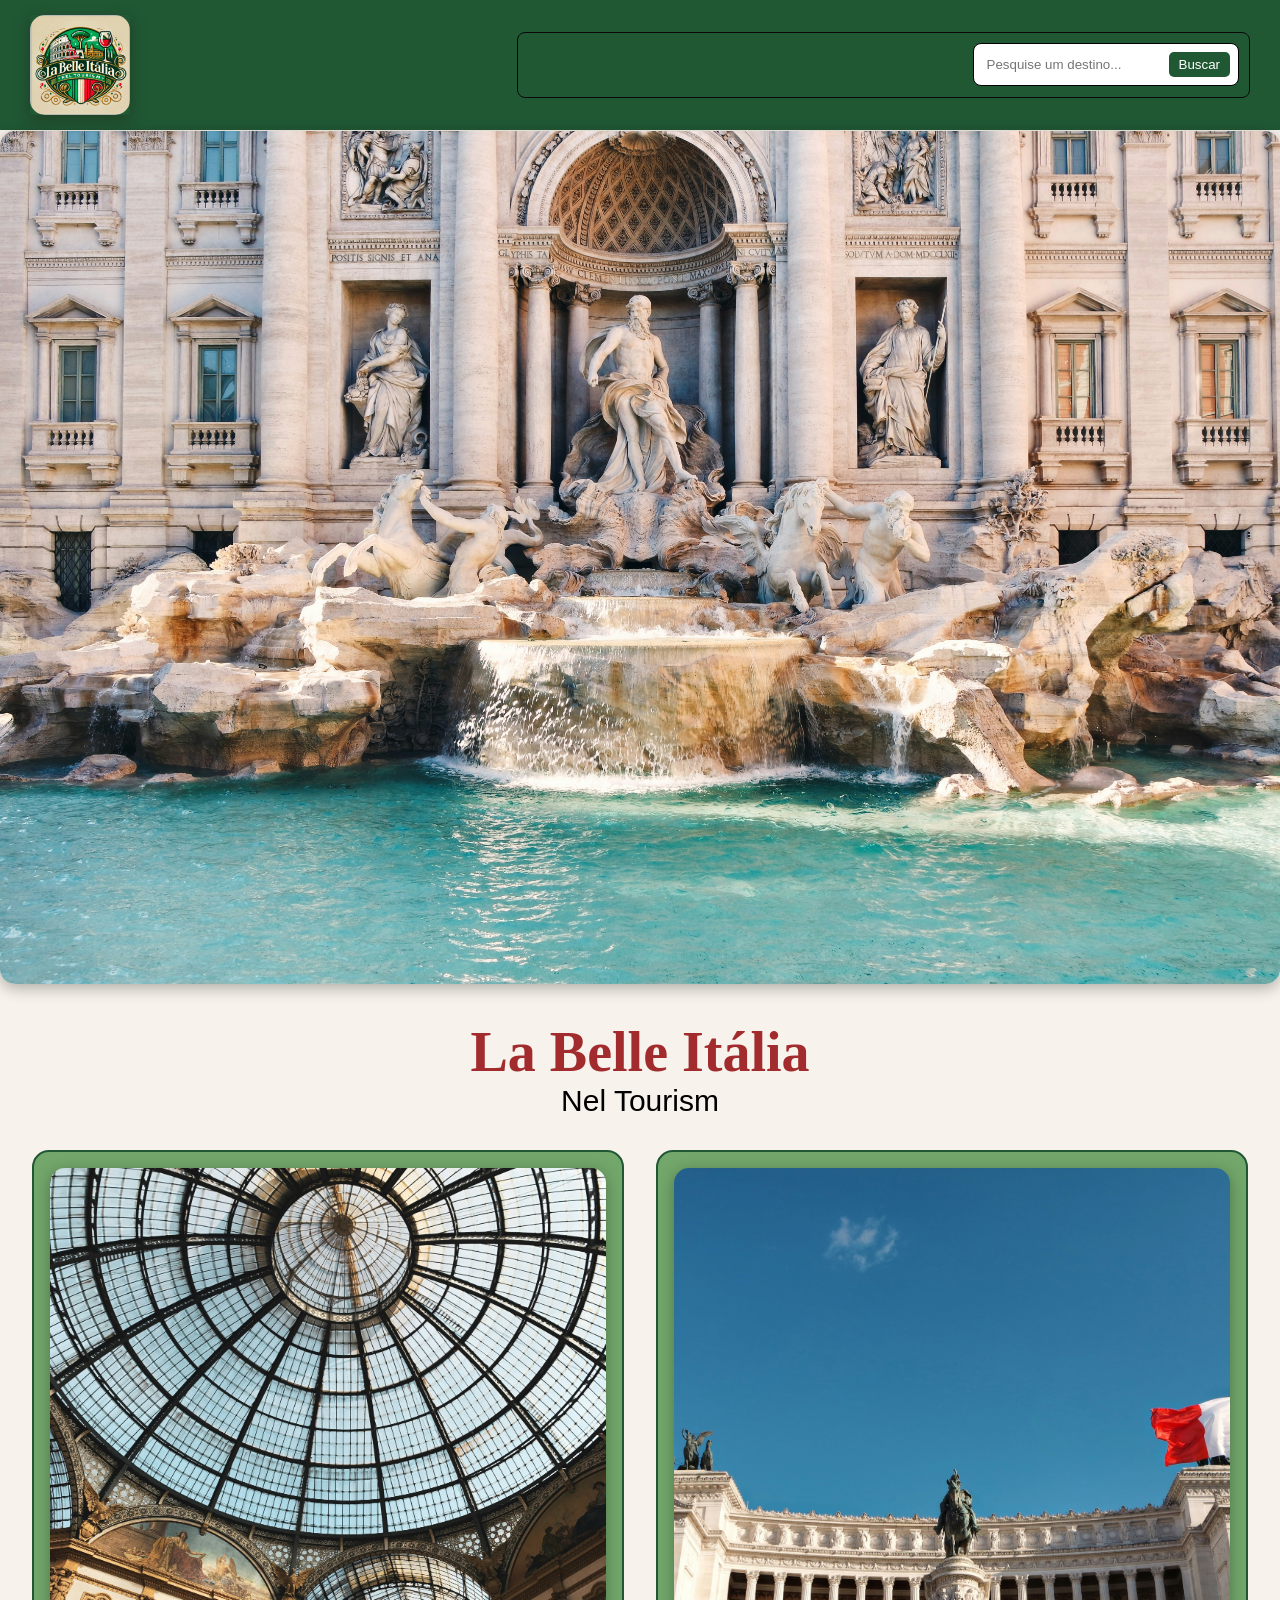
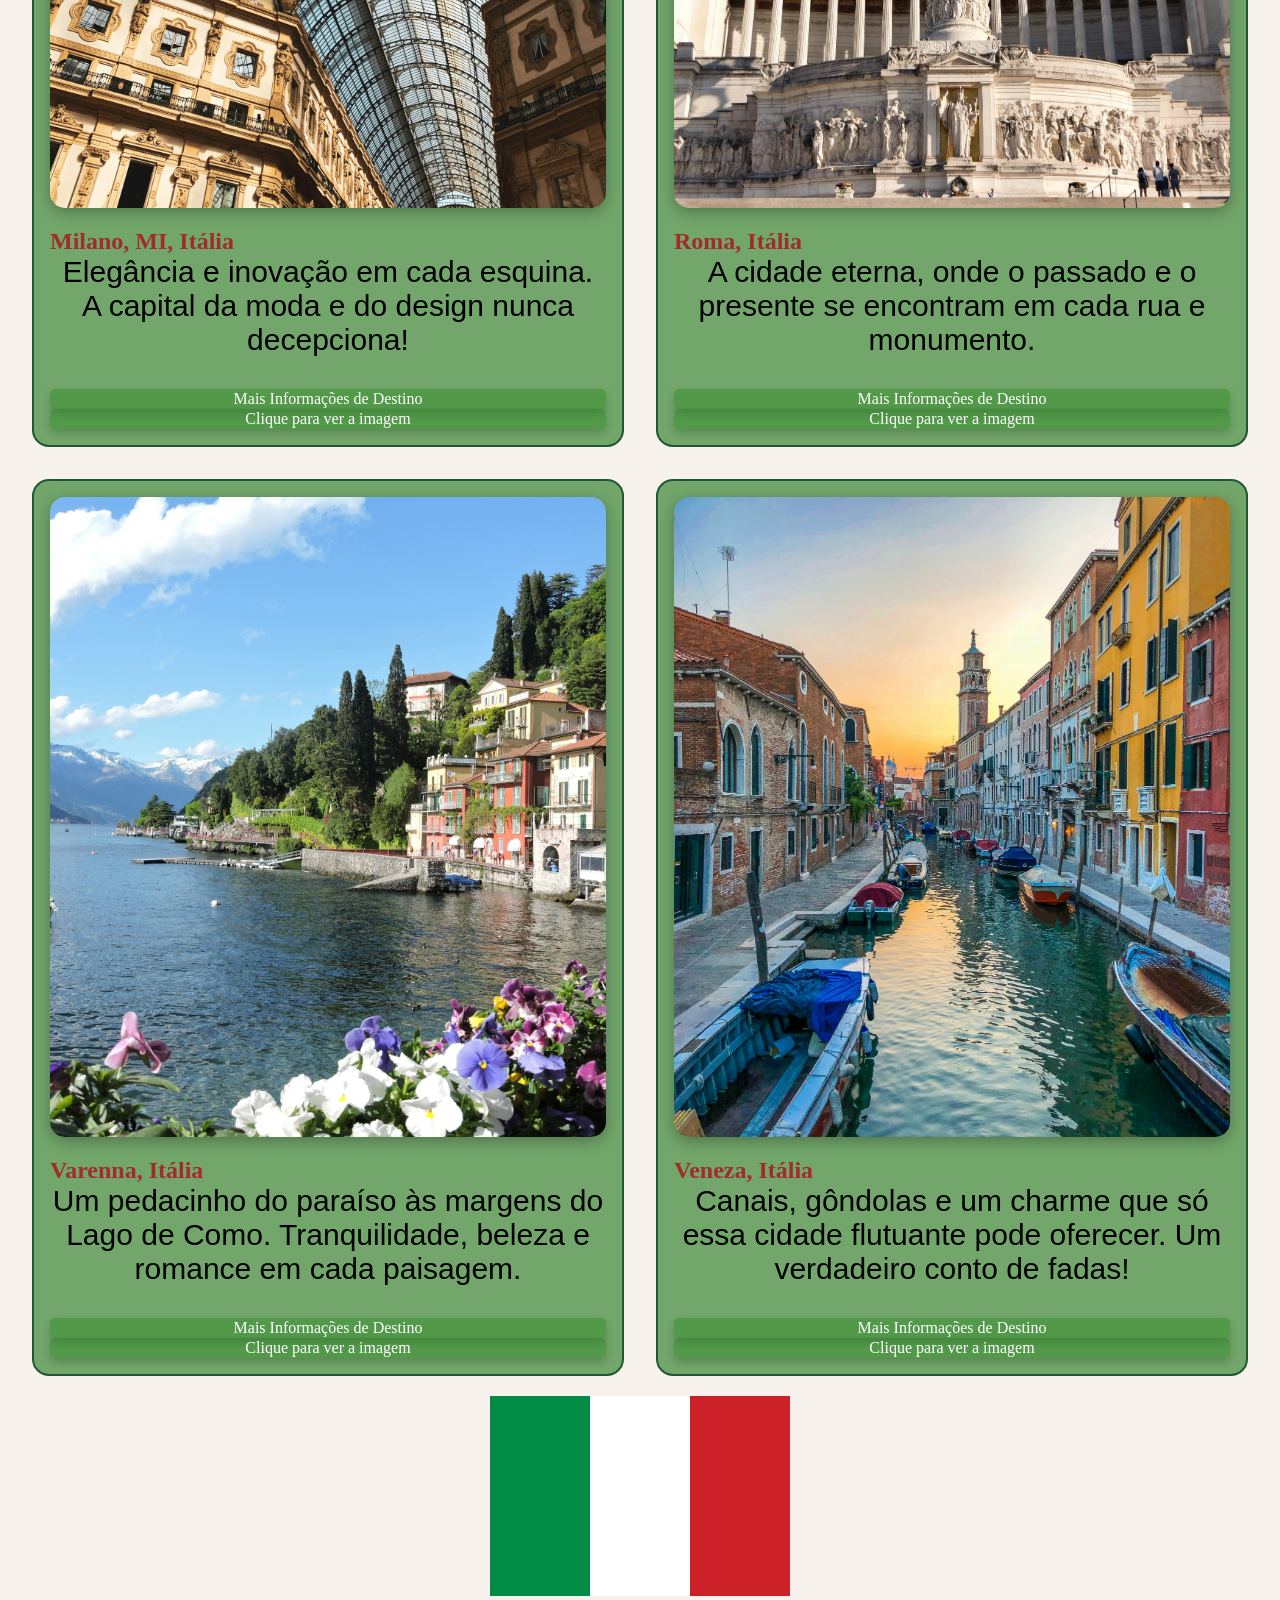
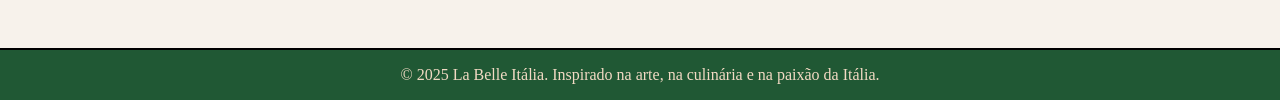
<file: public/index.html>
<!DOCTYPE html>
<html lang="en">

<head>
    <meta charset="UTF-8">
    <meta name="viewport" content="width=device-width, initial-scale=1">
    <title>Guia de Lugares Turísticos</title>
    <link rel="stylesheet" href="home.css">
    <link rel="stylesheet" href="https://cdnjs.cloudflare.com/ajax/libs/animate.css/4.1.1/animate.min.css" />
</head>

<body>
    <header>
        <div class="logo">
            <img src="imagem/La_Belle.png" alt="Logo do site Guia de Lugares Turísticos">
        </div>
        <div class="menu-pesquisa">
            <nav>
                <ul>
                    <li><a href="index.html">Home</a></li>
                    <li><a href="destinos.html">Destinos</a></li>
                    <li><a href="culinaria.html">Culinária</a></li>
                    <li><a href="contato.html">Contato</a></li>
                </ul>
            </nav>
            <div class="caixa-pesquisa">
                <input type="text" class="texto-pesquisa" placeholder="Pesquise um destino...">
                <button>Buscar</button>
            </div>
        </div>
    </header>

    <div class="banner">
        <img src="banner.jpg" alt="Banner">
    </div>

    <main>
        <h1>La Belle Itália</h1>
        <p>Nel Tourism</p>

        <section>
            <article class="caixa-post">
                <img src="imagem/Milano.jpg" alt="Imagem de Destaque">
                <h4 class="subtitulo"><span>Milano, MI, Itália</span></h4>
                <p class="texto">Elegância e inovação em cada esquina. A capital da moda e do design nunca decepciona!</p>
                <a href="destinos.html" class="botao">Mais Informações de Destino</a> 
                <a href="imagem/Milano.jpg" class="botao">Clique para ver a imagem</a>
            </article>

            <article class="caixa-post">
                <img src="imagem/Roma.jpg" alt="Imagem de Destaque">
                <h4 class="subtitulo"><span>Roma, Itália</span></h4>
                <p class="texto">A cidade eterna, onde o passado e o presente se encontram em cada rua e monumento.</p>
                <a href="destinos.html" class="botao">Mais Informações de Destino</a> 
                <a href="imagem/Roma.jpg" class="botao">Clique para ver a imagem</a>
            </article>

            <article class="caixa-post">
                <img src="imagem/Varenna.jpg" alt="Imagem de Destaque">
                <h4 class="subtitulo"><span>Varenna, Itália</span></h4>
                <p class="texto">Um pedacinho do paraíso às margens do Lago de Como. Tranquilidade, beleza e romance em cada paisagem.</p>
                <a href="destinos.html" class="botao">Mais Informações de Destino</a> 
                <a href="imagem/Varenna.jpg" class="botao">Clique para ver a imagem</a>
            </article>

            <article class="caixa-post">
                <img src="imagem/Veneza.jpg" alt="Imagem de Destaque">
                <h4 class="subtitulo"><span>Veneza, Itália</span></h4>
                <p class="texto">Canais, gôndolas e um charme que só essa cidade flutuante pode oferecer. Um verdadeiro conto de fadas!</p>
                <a href="destinos.html" class="botao">Mais Informações de Destino</a> 
                <a href="imagem/Veneza.jpg" class="botao">Clique para ver a imagem</a>
            </article>
        </section>
        
        <!-- Seção da bandeira italiana -->
        <div class="flag animate__animated" style="margin-top: 20px;">
            <div class="stripe green"></div>
            <div class="stripe white"></div>
            <div class="stripe red"></div>
        </div>

        <script>
            document.querySelector('.flag').addEventListener('click', function() {
                this.classList.toggle('animate__bounce');
            });
        </script>
    </main>

    <footer>
        © 2025 La Belle Itália. Inspirado na arte, na culinária e na paixão da Itália.
    </footer>
</body>

</html>
</file>
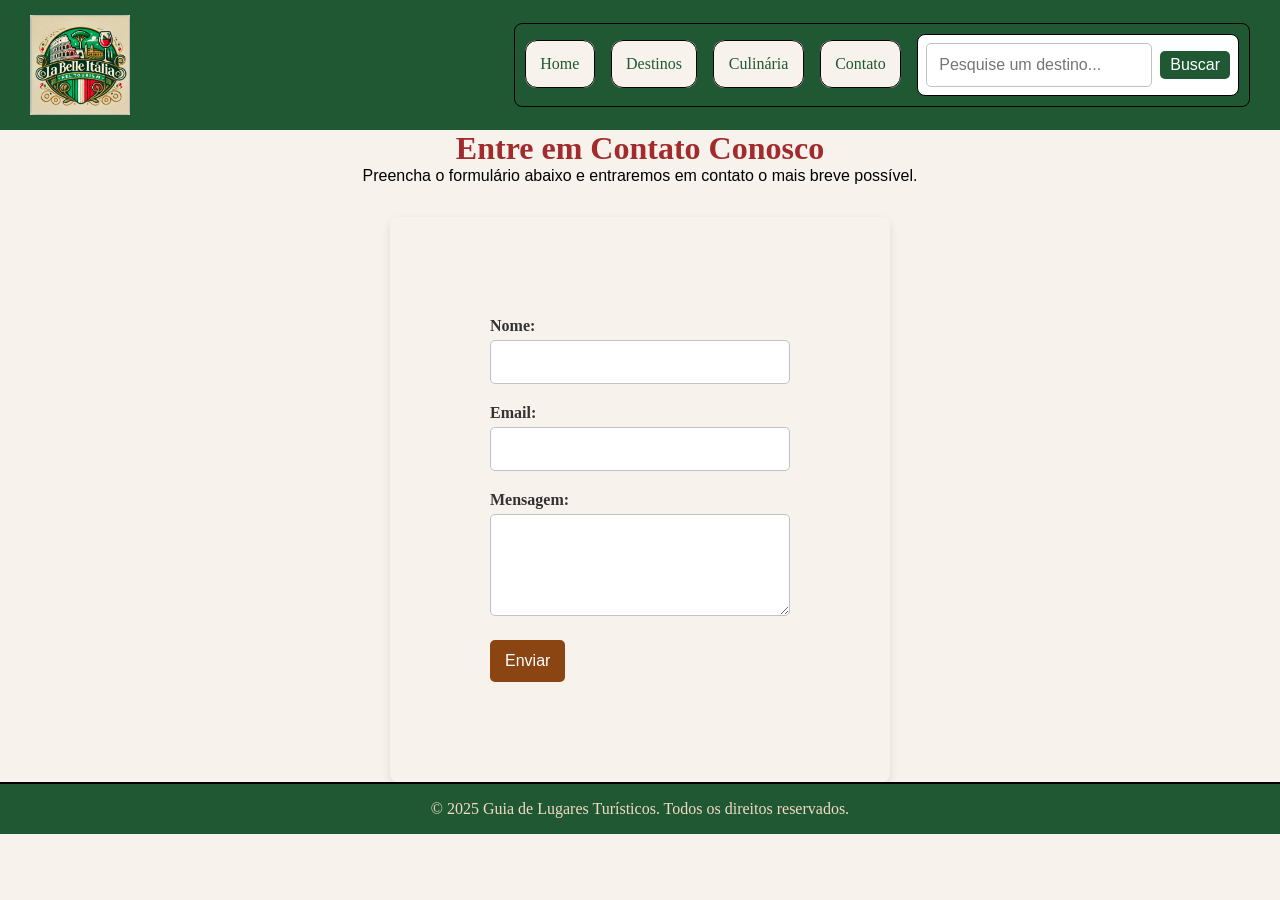
<file: public/contato.html>
<!DOCTYPE html>
<html lang="pt-BR">

<head>
    <meta charset="UTF-8">
    <meta name="viewport" content="width=device-width, initial-scale=1">
    <title>Contato - Guia de Lugares Turísticos</title>
    <link rel="stylesheet" href="contato.css"> <!-- Link para o CSS -->
</head>

<body>
    <header>
        <div class="logo">
            <img src="imagem\La_Belle.png" alt="Logo do site Guia de Lugares Turísticos">
        </div>
        <div class="menu-pesquisa">
            <nav>
                    <ul>
                        <li><a href="index.html">Home</a></li>
                        <li><a href="destinos.html">Destinos</a></li>
                        <li><a href="culinaria.html">Culinária</a></li>
                        <li><a href="contato.html">Contato</a></li>
                    </ul>
                </nav>
            <div class="caixa-pesquisa">
                <input type="text" class="texto-pesquisa" placeholder="Pesquise um destino...">
                <button>Buscar</button>
            </div>
        </div>
    </header>

    <!-- Conteúdo do site -->
    <main>
        <h4>Entre em Contato Conosco</h4>
        <p>Preencha o formulário abaixo e entraremos em contato o mais breve possível.</p>

        <div class="form-container">
            <form action="#" method="post">
                <div class="form-group">
                    <label for="nome">Nome:</label>
                    <input type="text" id="nome" name="nome" required>
                </div>

                <div class="form-group">
                    <label for="email">Email:</label>
                    <input type="email" id="email" name="email" required>
                </div>

                <div class="form-group">
                    <label for="mensagem">Mensagem:</label>
                    <textarea id="mensagem" name="mensagem" rows="4" required></textarea>
                </div>

                <button type="submit">Enviar</button>
            </form>
        </div>
    </main>

    <!-- Rodapé -->
    <footer>
        © 2025 Guia de Lugares Turísticos. Todos os direitos reservados.
      
    </footer>
</body>

</html>
</file>
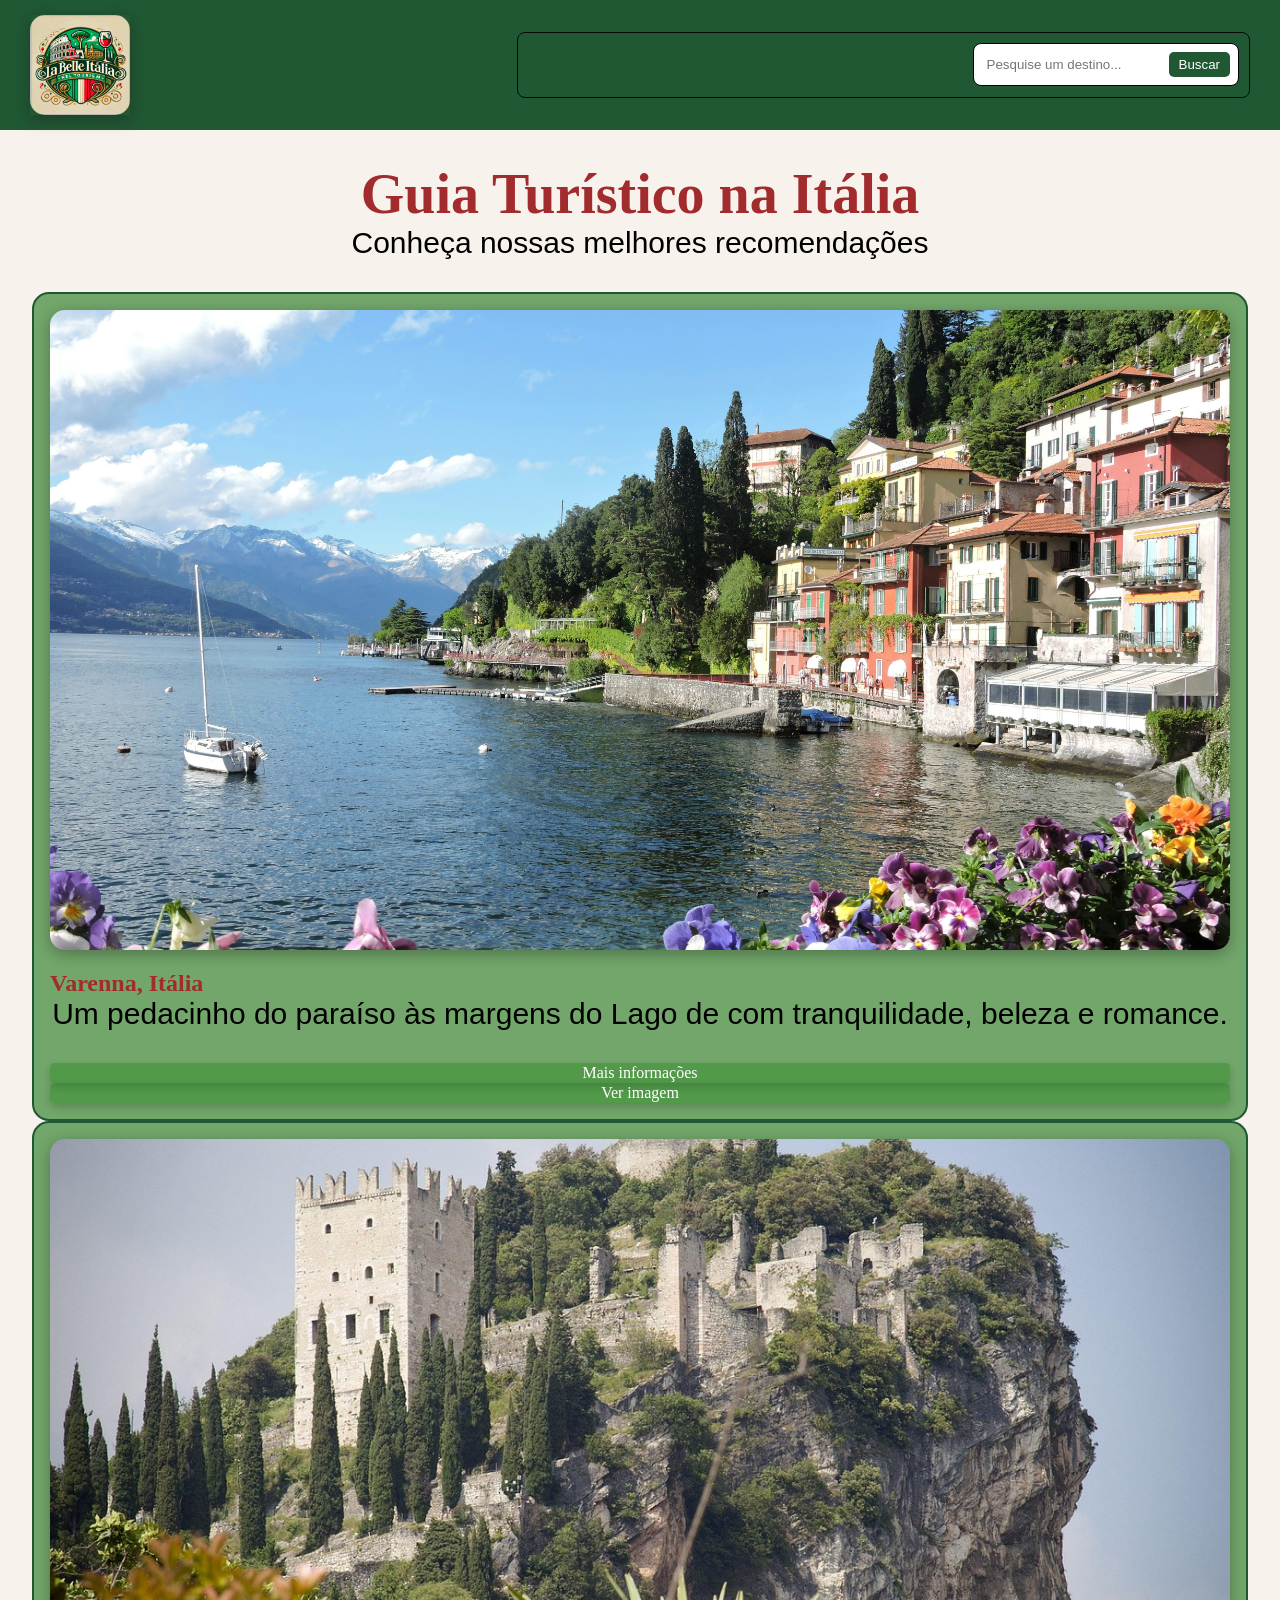
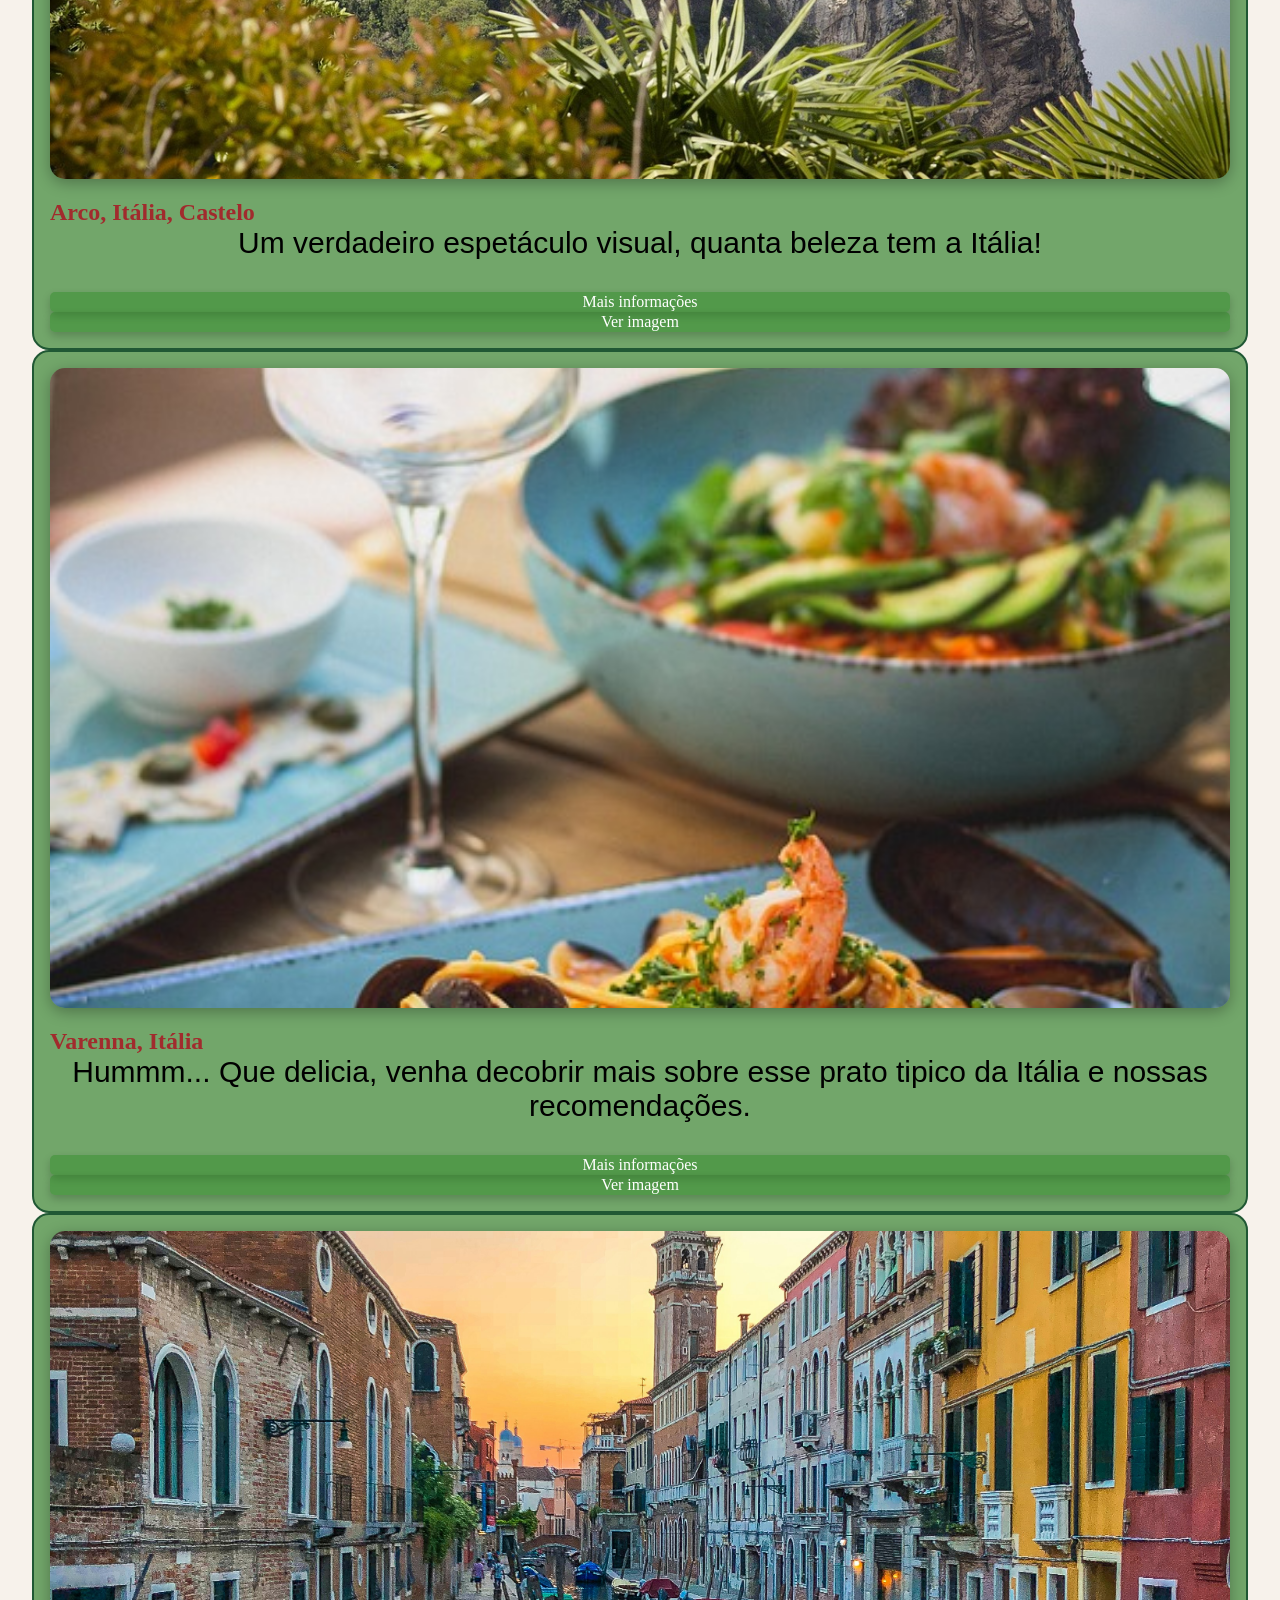
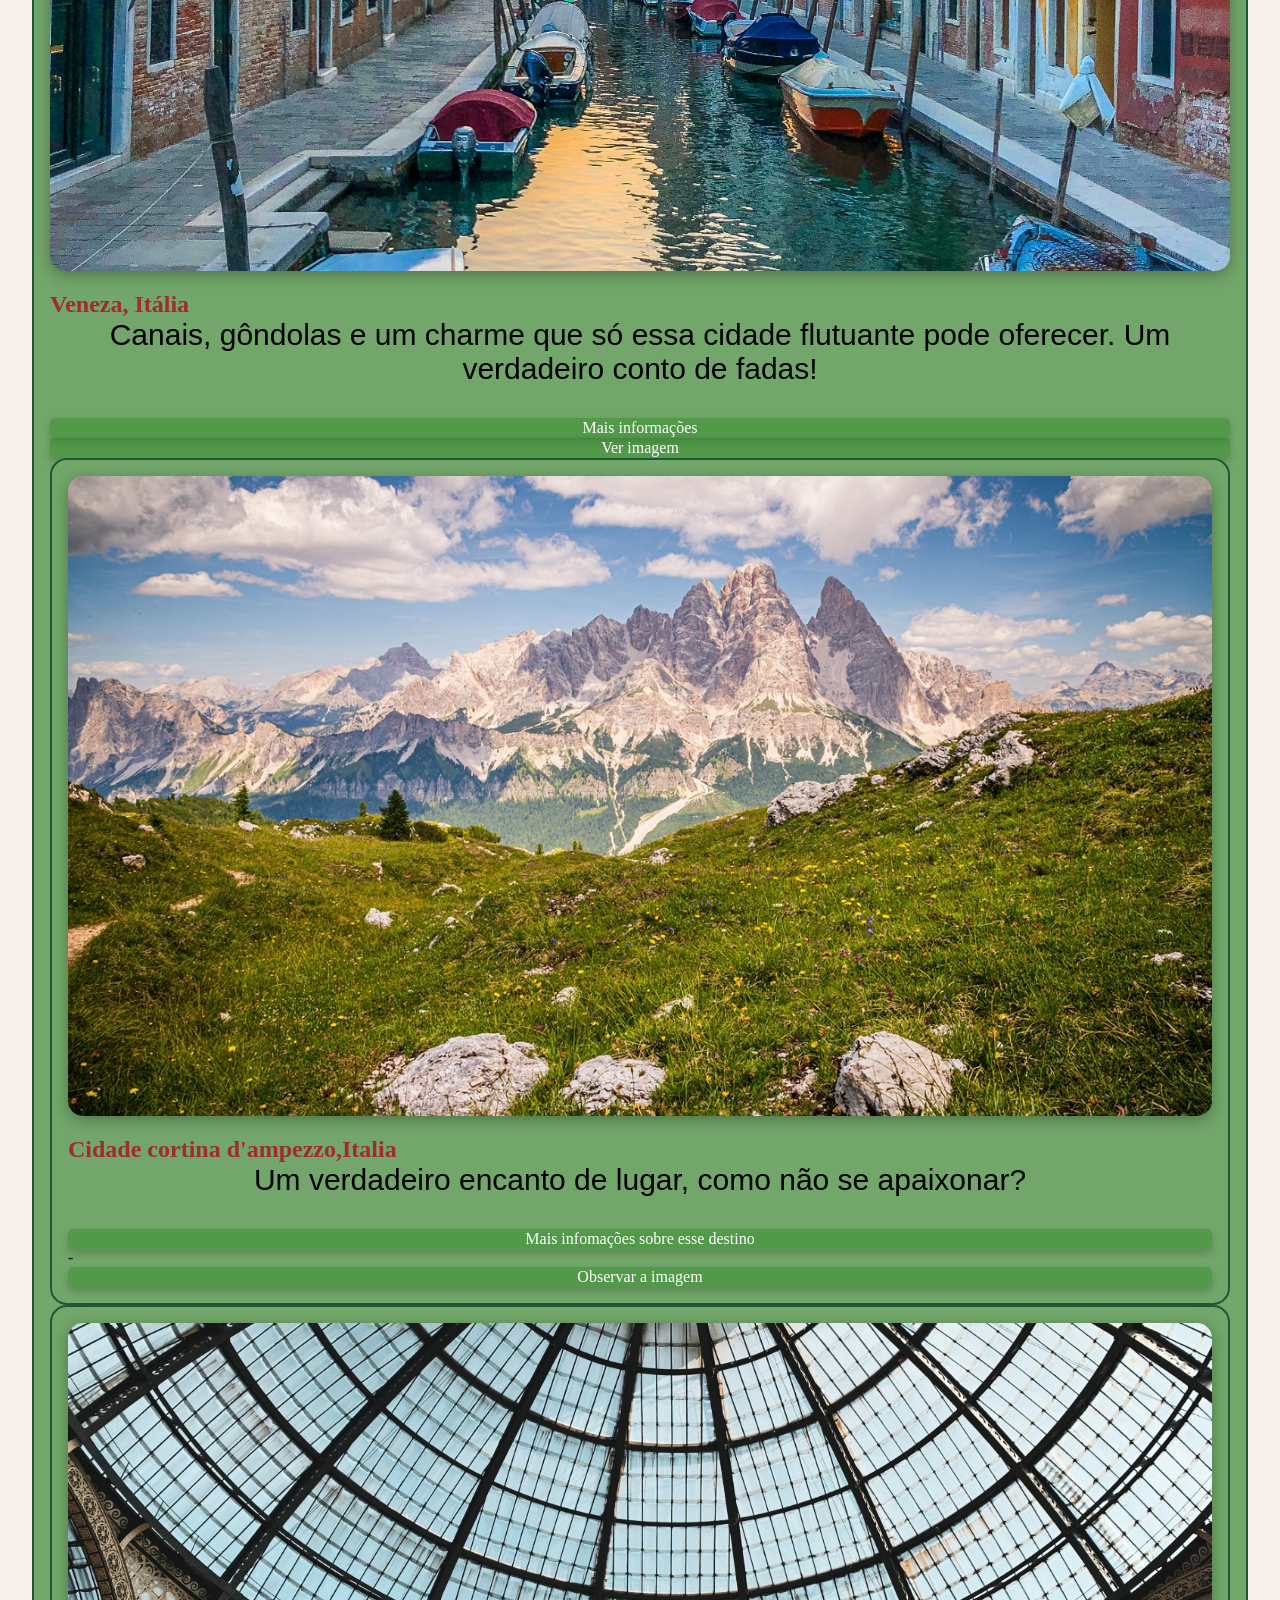
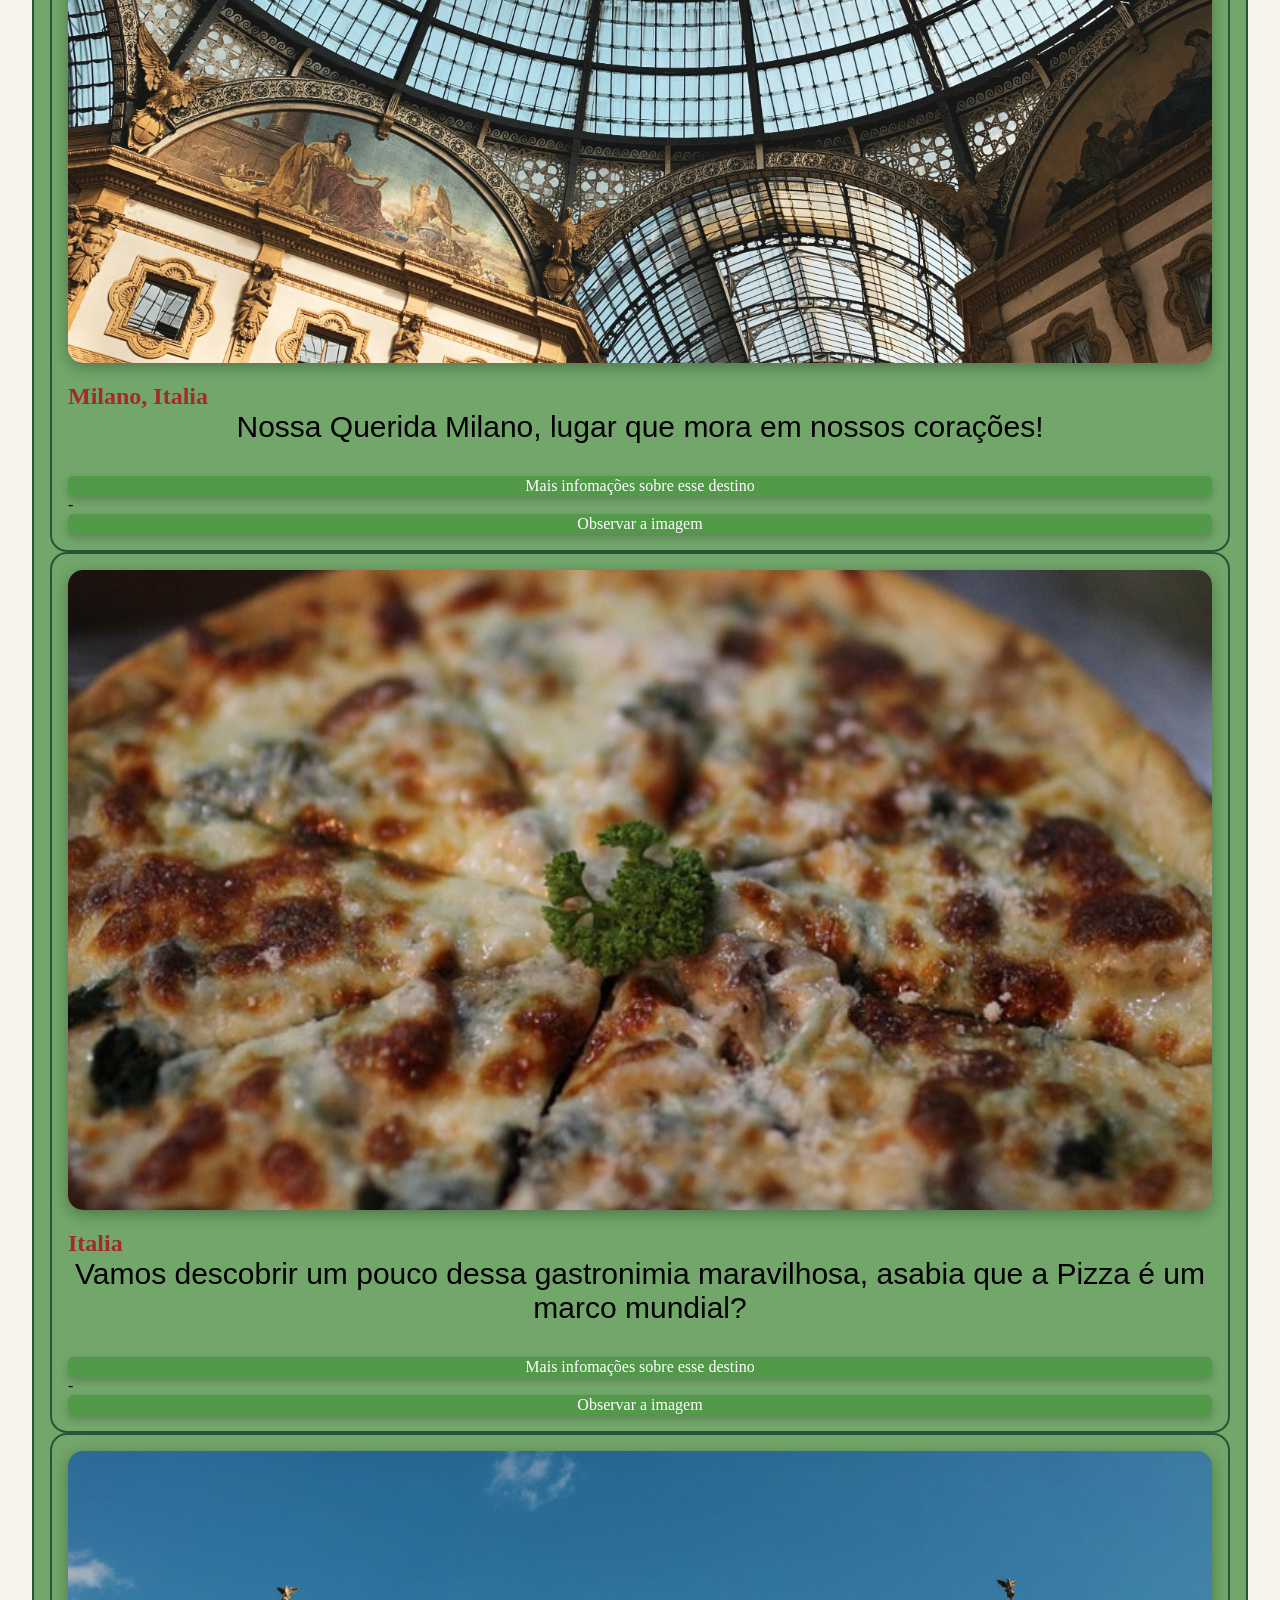
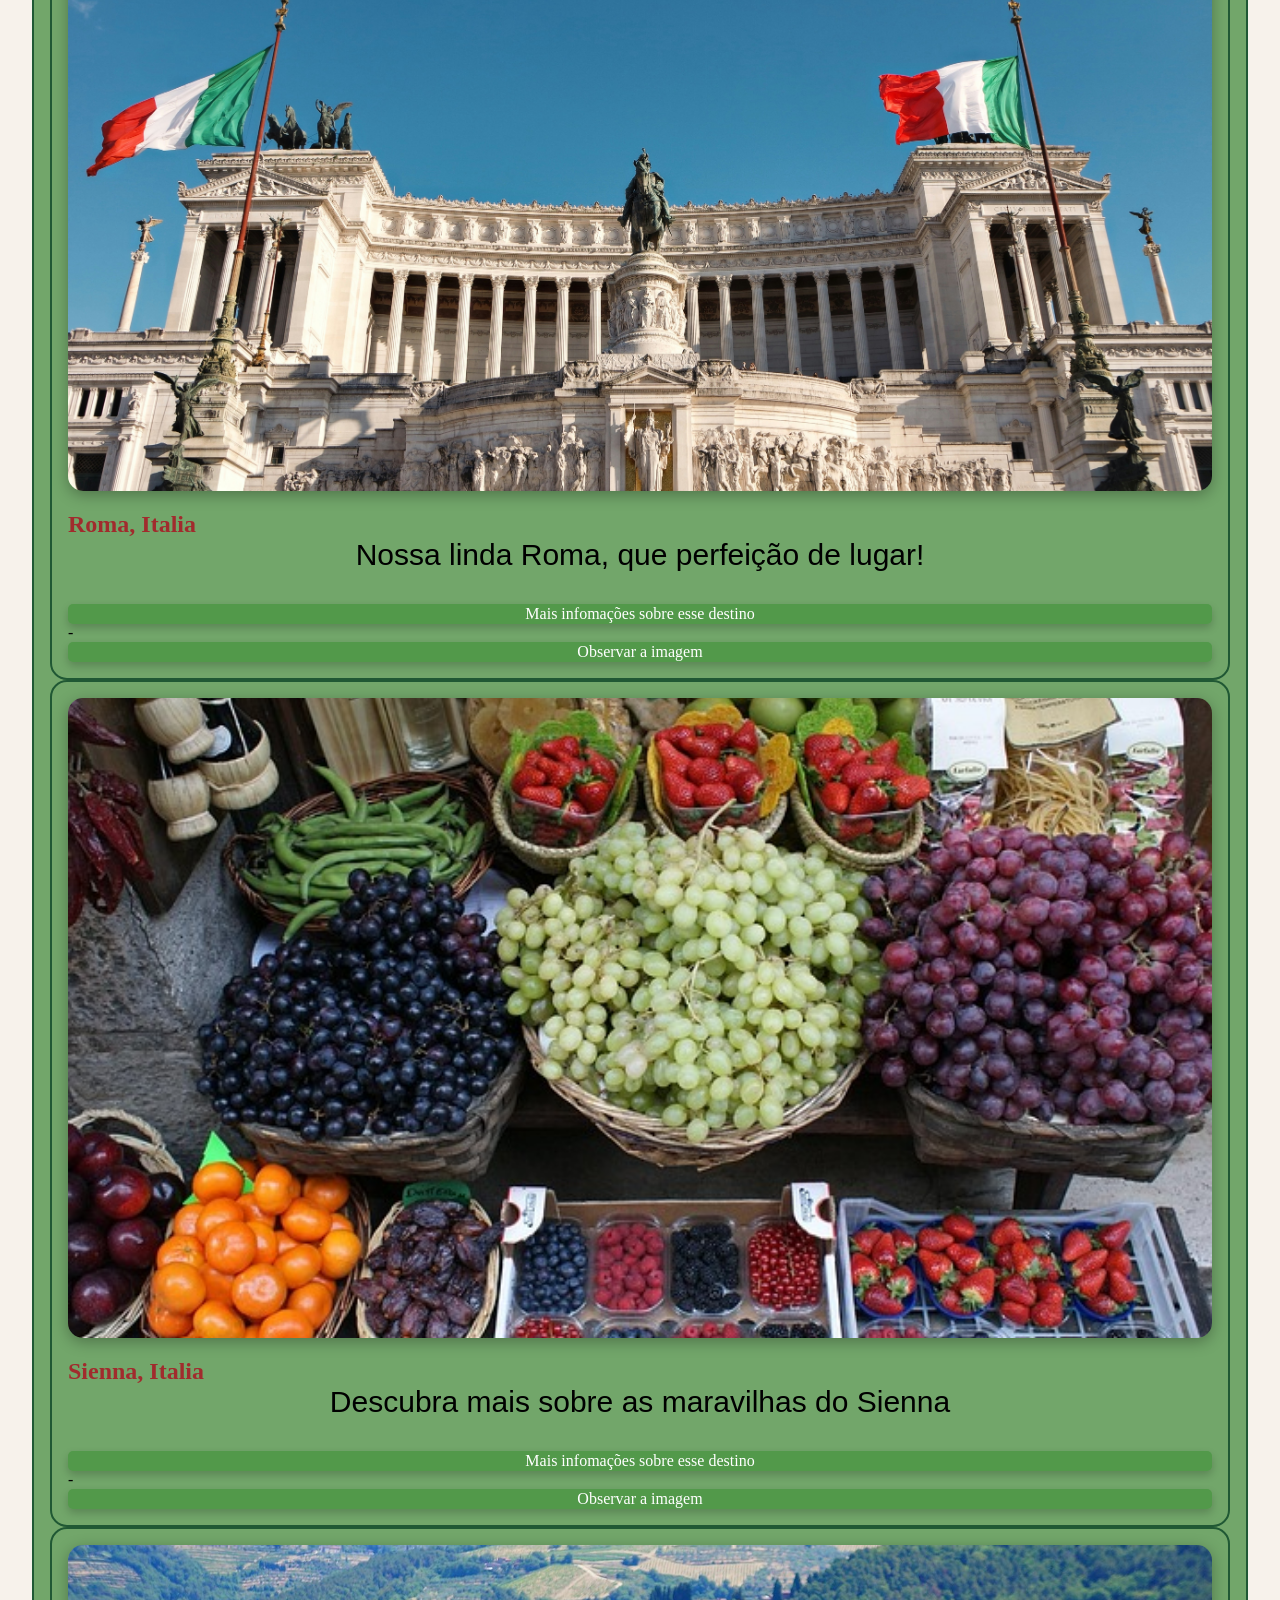
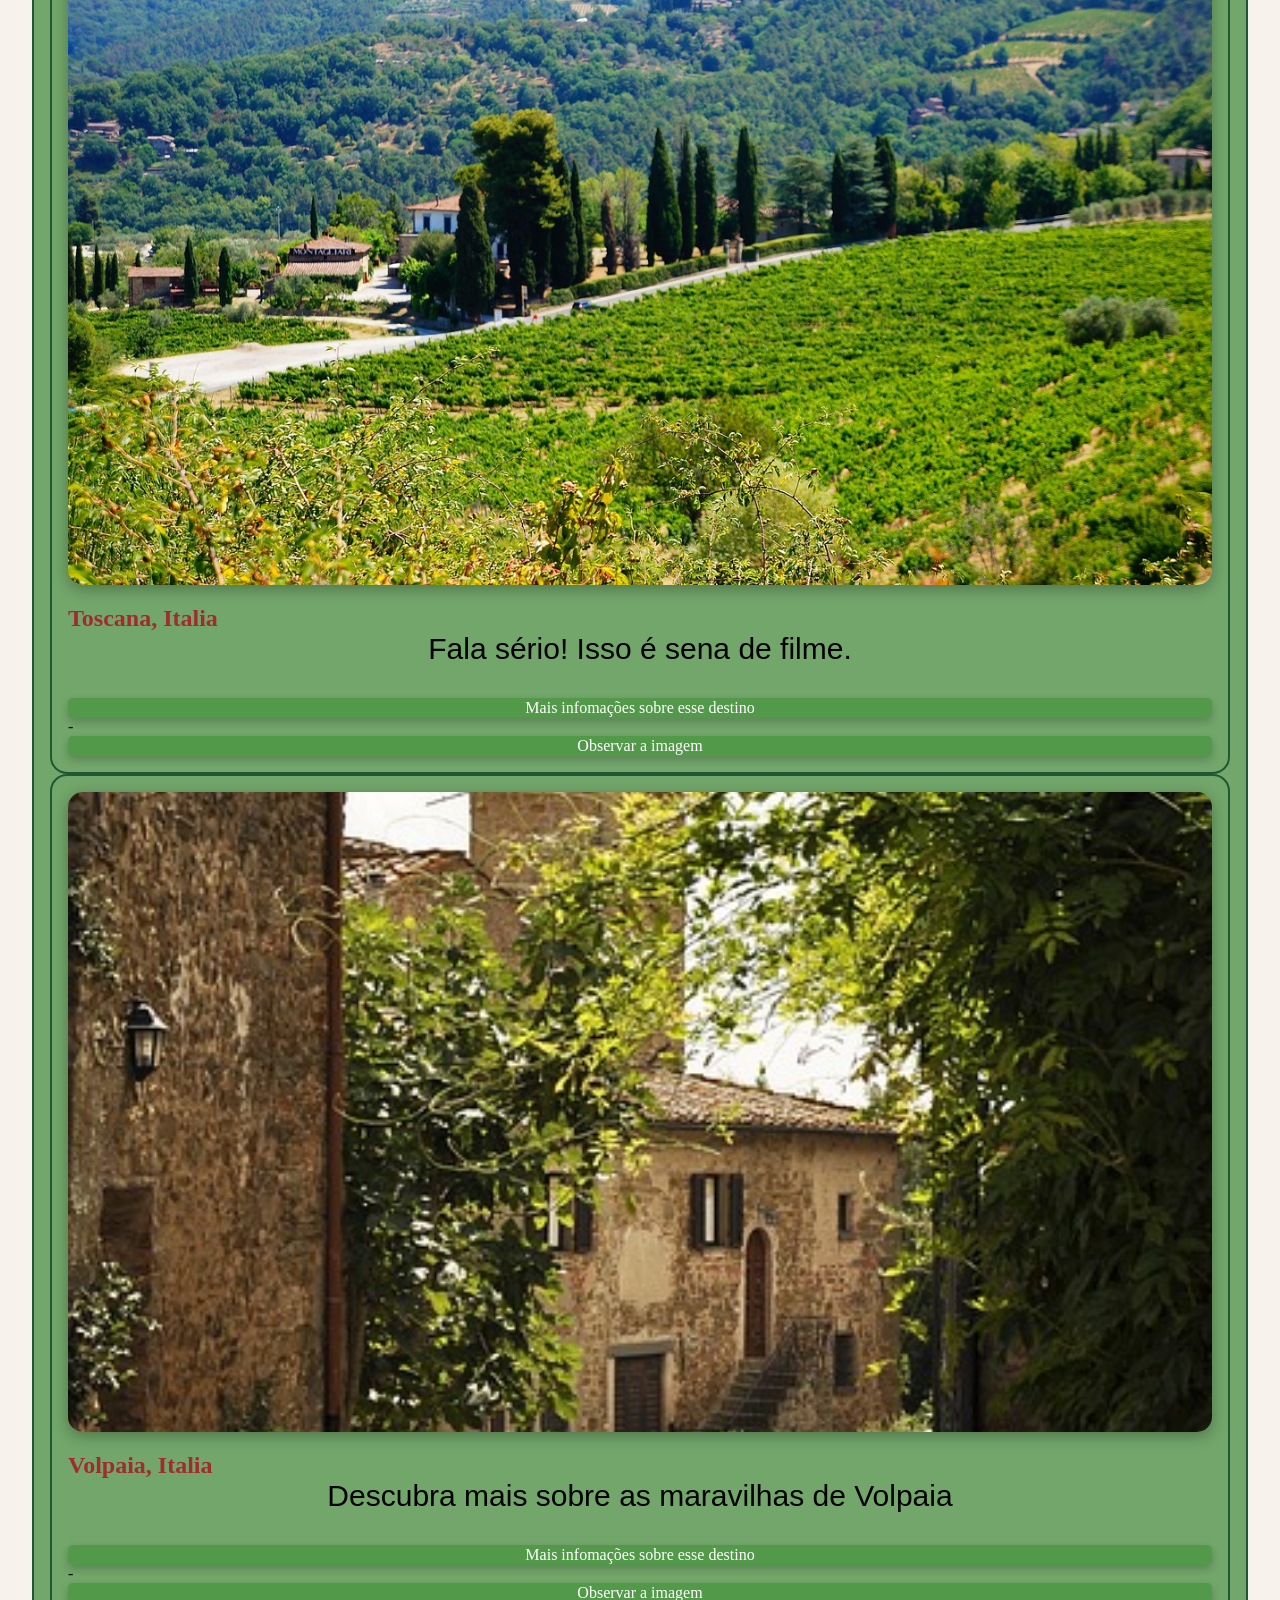
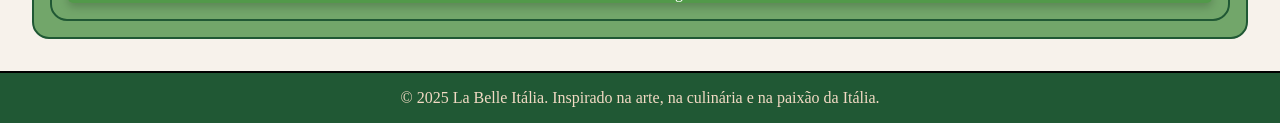
<file: public/destinos.html>
<!DOCTYPE html>
<html lang="pt-BR">

<head>
    <meta charset="UTF-8">
    <meta name="viewport" content="width=device-width, initial-scale=1">
    <title>Guia de Lugares Turísticos</title>
    <link rel="stylesheet" href="home.css">
</head>

<body>
    <header>
        <div class="logo">
            <img src="imagem\La_Belle.png" alt="Logo do site Guia de Lugares Turísticos">
        </div>
        <div class="menu-pesquisa">
            <nav>
                <ul>
                    <li><a href="index.html">Home</a></li>
                    <li><a href="destinos.html">Destinos</a></li>
                    <li><a href="culinaria.html">Culinária</a></li>
                    <li><a href="contato.html">Contato</a></li>
                </ul>
            </nav>
            <div class="caixa-pesquisa">
                <input type="text" class="texto-pesquisa" placeholder="Pesquise um destino...">
                <button>Buscar</button>
            </div>
        </div>
    </header>

    <main>
        <h1>Guia Turístico na Itália</h1>
        <p>Conheça nossas melhores recomendações</p>

        <article class="caixa-post">
            <img src="imagem/Varenna.jpg" alt="Paisagem do Lago de Como em Varenna, Itália">
            <h4 class="subtitulo">Varenna, Itália</h4>
            <p>Um pedacinho do paraíso às margens do Lago de com tranquilidade, beleza e romance.</p>
            <div class="botoes">
                <a href="Destinos/Varenna.html" class="botao">Mais informações</a>
                <a href="imagem/Varenna.jpg" class="botao">Ver imagem</a>
            </div>
        </article>

        <article class="caixa-post">
            <img src="imagem/Castelo.jpg" alt="Paisagem do Lago de Como em Varenna, Itália">
            <h4 class="subtitulo">Arco, Itália, Castelo</h4>
            <p>Um verdadeiro espetáculo visual, quanta beleza tem a Itália!</p>
            <div class="botoes">
                <a href="Destinos/castelo.html" class="botao">Mais informações</a>
                <a href="imagem/Castelo.jpg" class="botao">Ver imagem</a>
            </div>
        </article>

        <article class="caixa-post">
            <img src="imagem/food.jpg" alt="Paisagem do Lago de Como em Varenna, Itália">
            <h4 class="subtitulo">Varenna, Itália</h4>
            <p>Hummm... Que delicia, venha decobrir mais sobre esse prato tipico da Itália e nossas recomendações.</p>
            <div class="botoes">
                <a href="Destinos/food.html" class="botao">Mais informações</a>
                <a href="imagem/food.jpg" class="botao">Ver imagem</a>
            </div>
        </article>

        <article class="caixa-post">
            <img src="imagem/Veneza.jpg" alt="Canais e gôndolas em Veneza, Itália">
            <h4 class="subtitulo">Veneza, Itália</h4>
            <p>Canais, gôndolas e um charme que só essa cidade flutuante pode oferecer. Um verdadeiro conto de
                fadas!</p>
            <div class="botoes">
                <a href="Destinos/veneza.html" class="botao">Mais informações</a>
                <a href="imagem/Veneza.jpg" class="botao">Ver imagem</a>

                <article class="caixa-post">
                    <img src="imagem/cortina.jpg" alt="Imagem de Destaque">
                    <h3 class="titulo"></h3>
                    <h4 class="subtitulo">
                        <span>Cidade cortina d'ampezzo,Italia</span>
                    </h4>
                    <p class="titulo">Um verdadeiro encanto de lugar, como não se apaixonar?</p>
                    <a href="Destinos/cortina.html" class="botao">Mais infomações sobre esse destino</a> -
                    <a href="imagem/cortina.jpg" class="botao">Observar a imagem</a>
                </article>



                <article class="caixa-post">
                    <img src="imagem/Milano.jpg" alt="Imagem de Destaque">
                    <h3 class="titulo"></h3>
                    <h4 class="subtitulo">
                        <span>Milano, Italia</span>
                    </h4>
                    <p class="titulo">Nossa Querida Milano, lugar que mora em nossos corações!</p>
                    <a href="Destinos/milano.html" class="botao">Mais infomações sobre esse destino</a> -
                    <a href="imagem/Milano.jpg" class="botao">Observar a imagem</a>
                </article>


                <article class="caixa-post">
                    <img src="imagem/Pizza.jpg" alt="Imagem de Destaque">
                    <h3 class="titulo"></h3>
                    <h4 class="subtitulo">
                        <span>Italia</span>
                    </h4>
                    <p class="titulo">Vamos descobrir um pouco dessa gastronimia maravilhosa, asabia que a Pizza é um
                        marco mundial?</p>
                    <a href="Destinos/pizza.html" class="botao">Mais infomações sobre esse destino</a> -
                    <a href="imagem/Pizza.jpg" class="botao">Observar a imagem</a>
                </article>

                <article class="caixa-post">
                    <img src="imagem/Roma.jpg" alt="Imagem de Destaque">
                    <h3 class="titulo"></h3>
                    <h4 class="subtitulo">
                        <span>Roma, Italia</span>
                    </h4>
                    <p class="titulo">Nossa linda Roma, que perfeição de lugar!</p>
                    <a href="Destinos/roma.html" class="botao">Mais infomações sobre esse destino</a> -
                    <a href="imagem/Roma.jpg" class="botao">Observar a imagem</a>
                </article>


                <article class="caixa-post">
                    <img src="imagem/Sienna.jpg" alt="Imagem de Destaque">
                    <h3 class="titulo"></h3>
                    <h4 class="subtitulo">
                        <span>Sienna, Italia</span>
                    </h4>
                    <p class="titulo">Descubra mais sobre as maravilhas do Sienna</p>
                    <a href="Destinos/sienna.html" class="botao">Mais infomações sobre esse destino</a> -
                    <a href="imagem/Sienna.jpg" class="botao">Observar a imagem</a>
                </article>


                <article class="caixa-post">
                    <img src="imagem/Toscana.jpg" alt="Imagem de Destaque">
                    <h3 class="titulo"></h3>
                    <h4 class="subtitulo">
                        <span>Toscana, Italia</span>
                    </h4>
                    <p class="titulo">Fala sério!
                        Isso é sena de filme.
                    </p>
                    <a href="Destinos/toscana.html" class="botao">Mais infomações sobre esse destino</a> -
                    <a href="imagem/Toscana.jpg" class="botao">Observar a imagem</a>
                </article>


                <article class="caixa-post">
                    <img src="imagem/volpaia.jpg" alt="Imagem de Destaque">
                    <h3 class="titulo"></h3>
                    <h4 class="subtitulo">
                        <span>Volpaia, Italia</span>
                    </h4>
                    <p class="titulo">Descubra mais sobre as maravilhas de Volpaia</p>
                    <a href="Destinos/volpaia.html" class="botao">Mais infomações sobre esse destino</a> -
                    <a href="imagem/volpaia.jpg" class="botao">Observar a imagem</a>



                </article>
            </div>
        </article>
        </section>
    </main>

    <footer>
        © 2025 La Belle Itália. Inspirado na arte, na culinária e na paixão da Itália.
    </footer>
</body>

</html>
</file>
<file: public/home.css>
/* ESTRUTURA */
* {
    margin: 0px;
    padding: 0px;
    box-sizing: border-box;
}

.flag {
    display: flex;
    width: 300px; /* Largura total da bandeira */
    height: 200px; /* Altura total da bandeira */
    overflow: hidden;
    margin: 20px auto; /* Centraliza a bandeira */
    cursor: pointer; /* Muda o cursor para indicar que é clicável */
}

.stripe {
    flex: 1; /* Cada faixa ocupa uma parte igual */
    transition: transform 0.5s ease; /* Transição suave para a animação */
}

.green {
    background-color: #008C45; /* Verde */
}

.white {
    background-color: #FFFFFF; /* Branco */
}

.red {
    background-color: #CD212A; /* Vermelho */
}

.flag:hover .stripe {
    transform: scale(1.1); /* Aumenta a faixa ao passar o mouse */
}

/* Animação de entrada */
@keyframes fadeIn {
    from {
        opacity: 0;
        transform: translateY(20px);
    }
    to {
        opacity: 1;
        transform: translateY(0);
    }
}

.section {
    animation: fadeIn 0.5s ease-in-out;
    margin: 20px 0; /* Espaçamento entre seções */
}

/* Efeito de hover para botões */
.botao {
    display: flex;
    align-items: center; /* Alinha o texto verticalmente */
    justify-content: center; /* Centraliza o texto horizontalmente */
    padding: 10px 20px;
    background-color: #17810d58; /* Cor de fundo */
    color: white; /* Cor do texto */
    text-decoration: none; /* Remove o sublinhado */
    border-radius: 5px; /* Bordas arredondadas */
    transition: background-color 0.3s, transform 0.3s, box-shadow 0.3s; /* Transições suaves */
    box-shadow: 0 4px 8px rgba(0, 0, 0, 0.2); /* Sombra */
}

.botao:hover {
    background-color: #044c03; /* Cor de fundo ao passar o mouse */
    transform: scale(1.05); /* Aumenta o tamanho do botão */
    box-shadow: 0 6px 12px rgba(0, 0, 0, 0.3); /* Aumenta a sombra ao passar o mouse */
    filter: brightness(1.1); /* Aumenta o brilho do botão */
}

/* Efeito de zoom para imagens da galeria */
.caixa-post img {
    width: 100%;
    transition: transform 0.3s ease;
}

.caixa-post img:hover {
    transform: scale(1.1);
}

body {
    font-family: velista;
    margin: 0;
    padding: 0;
    background-color: #F7F2EB;
}

/* Efeito de hover para botões */
.button:hover {
    background-color: #ffcc00;
    transform: scale(1.05);
    transition: background-color 0.3s, transform 0.3s;
}

.banner {
    text-align: center; /* Centraliza a imagem */
    margin-top: 1px; /* Espaçamento acima do banner */
}

.banner img {
    width: 100%; /* Faz a imagem ocupar 100% da largura do contêiner */
    height: auto; /* Mantém a proporção da imagem */
    max-height: 60rem; /* Define uma altura máxima para a imagem */
    box-shadow: 0 4px 15px rgba(0, 0, 0, 0.3);
    border-radius: 15px;
    overflow: hidden;
    transition: transform 0.3s; /* Adiciona uma transição suave para o efeito */
}

.banner img:hover {
    transform: scale(1.04); /* Aumenta a imagem ao passar o mouse */
}

/* Estilos do Cabeçalho */
header {
    display: flex;
    align-items: center;
    justify-content: space-between;
    background-color: #205834;
    padding: 15px 30px;
    color: rgb(255, 255, 255);
}

/* Logo */
.logo {
    display: flex;
    align-items: center;
    box-shadow: 0 4px 15px rgba(32, 1, 1, 0.3);
}

.logo img {
    width: 100px; /* Ajuste o tamanho conforme necessário */
    height: auto;
    border-radius: 15px;
    transition: transform 0.3s;
}

.logo img:hover {
    transform: scale(1.05); /* Aumenta a imagem ao passar o mouse */
}

/* Menu e pesquisa */
.menu-pesquisa {
    display: flex;
    align-items: center;
    padding: 0.5rem;
    border-radius: 8px;
    border: 1px solid #090808;
    gap: 1rem;
    color: #A12B2D;
    padding: 10px;
}

.menu-pesquisa:hover {
    background-color: rgb(5, 146, 104);
    color: rgb(10, 1, 1);
}

.menu-pesquisa:active {
    background-color: #F7F2EB;
    color: rgb(240, 240, 13);
}

nav {
    display: flex;
    gap: 1rem;
    animation: fadeIn 0.5s ease-in-out; /* Animação de entrada para o menu */
}

nav ul {
    display: flex;
    list-style-type: none;
    gap: 1rem;
    opacity: 0; /* Inicialmente invisível */
    transition: opacity 0.5s ease; /* Transição suave para a opacidade */
}

nav:hover ul {
    opacity: 1; /* Torna visível ao passar o mouse */
}

nav ul li {
    position: relative; /* Para o efeito de animação */
}

nav ul li a {
    border: 1px solid #050505;
    border-radius: 12px;
    padding: 1.31rem;
    text-decoration: none;
    color: #205834;
    background-color: #F7F2EB;
    transition: background-color 0.3s, transform 0.3s, box-shadow 0.3s; /* Transições suaves */
}

nav ul li a:hover {
    background-color: #d0e8d0; /* Cor de fundo ao passar o mouse */
    transform: translateY(-3px); /* Efeito de elevação */
    box-shadow: 0 4px 15px rgba(0, 0, 0, 0.2); /* Sombra ao passar o mouse */
}

/* Pesquisa */
.caixa-pesquisa {
    display: flex;
    align-items: center;
    border: 1px solid #000000;
    padding: 0.5rem;
    border-radius: 0.5rem;
    background-color: rgb(255, 255, 255);
}

.texto-pesquisa {
    border: none;
    outline: none;
    padding: 5px;
}

.caixa-pesquisa button {
    margin-left: 0.5rem;
    cursor: pointer;
    border: none;
    background-color: #205834;
    color: rgb(255, 255, 255);
    padding: 5px 10px;
    border-radius: 5px;
    transition: transform 0.3s;
}

/* Estilos do Conteúdo Principal */
main {
    text-align: left;
    padding: 2rem;
}

main h1 {
    color: #A12B2D;
    font-weight: bold;
    text-align: center;
    font-family: velista;
    font-size: 56px !important;
}

h4 {
    font-family: velista;
    color: #A12B2D;
    font-size: 1.5rem;
    text-align: left;
}

main p {
    color: black;
    font-size: 30px !important;
    margin-bottom: 2rem;
    text-align: center;
    font-family: Arial, Helvetica, sans-serif;
}

section {
    display: grid;
    grid-template-columns: 1fr;
    gap: 2rem;
}

@media (min-width: 768px) {
    section {
        grid-template-columns: repeat(2, 1fr);
    }
}

/* Container */
.caixa-post {
    border: 2.2px solid #205834;
    padding: 1rem;
    border-radius: 17px; /* Arredonda o container */
    overflow: hidden; /* Garante que a imagem não ultrapasse o container arredondado */
    background-color: #72A66A; /* Opcional: adiciona um fundo suave para destacar */
}

.caixa-post img {
    width: 100%;
    height: 40rem;
    object-fit: cover;
    margin-bottom: 1rem;
    border-radius: 15px; /* Arredonda os cantos do contêiner */
    box-shadow: 0 4px 15px rgba(0, 0, 0, 0.3);
    transition: transform 0.3s; /* Adiciona uma transição suave para o efeito */
}

.caixa-post img:hover {
    transform: scale(1.05); /* Aumenta a imagem ao passar o mouse */
}

.subtitulo {
    font-weight: bold;
}

a {
    color: #3333e7;
    display: flex;
    justify-content: center;
    align-items: center;
    height: 2.2vh; /* Ajuste conforme necessário */
}

/* Estilos do Rodapé */
footer {
    background-color: #205834;
    color: #F2DAC4;
    text-align: center;
    padding: 1rem;
    border-top: 2px solid #000000;
}

/* Breakpoints para resoluções específicas (smartphones, tablets, dispositivos pequenos) */
* {
    box-sizing: border-box;
    margin: 0;
    padding: 0;
}

/* Breakpoints para tablets (até 600px) */
@media screen and (max-width: 600px) {
    header {
        display: flex; /* Usar flexbox para alinhamento */
        align-items: center;
        justify-content: center; /* Centraliza os itens horizontalmente */
        padding: 10px;
        text-align: center;
        background-color: #205834; /* Cor de fundo */
        font-size: 1.2em; /* Tamanho da fonte */
    }

    .logo img {
        width: 79px; /* Tamanho da logo */
        padding: 0.1rem;
    }

    .menu-pesquisa {
        display: flex; /* Certifique-se de que o flexbox está ativado */
        flex-direction: column; /* Direção da coluna */
        width: 100%;
        padding: 7px;
 text-align: center;
    }

    nav {
        display: flex; /* Certifique-se de que o flexbox está ativado */
        flex-direction: column; /* Direção da coluna */
        width: 90%;
        align-items: center;
        gap: 1.5rem; /* Espaçamento entre os itens */
    }

    nav ul {
        width: 90%;
        padding: 0;
        text-align: center;
        display: flex;
    }

    nav ul li {
        width: 100%; /* Largura total para cada item */
    }

    nav ul li a {
        padding: 1rem; /* Espaçamento interno */
        font-size: 15px; /* Tamanho da fonte */
        width: 110%; /* Largura total do link */
        display: flex; /* Para que o link ocupe toda a área do item */
    }

    .caixa-pesquisa {
        width: 90%;
        padding: 0.5rem;
        justify-content: center;
    }

    main {
        padding: 1rem; /* Espaçamento interno do main */
    }

    main h1 {
        font-size: 2rem; /* Tamanho do título */
    }

    h4 {
        font-size: 1.2rem; /* Tamanho do subtítulo */
        text-align: center; /* Centraliza o texto */
    }

    main p {
        font-size: 1rem; /* Tamanho do parágrafo */
    }

    section {
        display: grid; /* Certifique-se de que o grid está ativado */
        grid-template-columns: 1fr; /* Uma coluna */
        padding: 30px; /* Espaçamento interno */
    }

    .caixa-post {
        padding: 0.9rem; /* Espaçamento interno da caixa de post */
        margin: auto; /* Centraliza a caixa de post */
    }

    .caixa-post img {
        height: 15rem; /* Altura da imagem */
        max-width: 100%; /* Largura máxima da imagem */
        height: auto; /* Mantém a proporção da imagem */
    }

    footer {
        padding: 2rem; /* Espaçamento interno do footer */
        font-size: 20px; /* Tamanho da fonte do footer */
        text-align: center;
    }
}

/* Breakpoints para desktops (até 1200px) */
@media screen and (max-width: 1200px) {
    header {
        padding: 20px;
    }

    .logo img {
        width: 120px;
    }

    nav {
        display: flex;
        flex-direction: row;
        justify-content: space-between;
        width: 100%;
    }

    main {
        padding: 2rem;
    }

    main h1 {
        font-size: 3rem;
    }

    main p {
        font-size: 1.2rem;
    }
}
</file>
<file: public/contato.css>
/* ESTRUTURA */
* {
    margin: 0;
    padding: 0;
    box-sizing: border-box;
}

body {
    font-family: velista;
    margin: 0;
    padding: 0;
    background-color: #F7F2EB;
}

/* Estilos do Cabeçalho */
header {
    display: flex;
    align-items: center;
    justify-content: space-between;
    background-color: #205834;
    padding: 15px 30px;
    color: rgb(255, 255, 255);
}

/* Logo */
.logo {
    display: flex;
    align-items: center;
}

.logo img {
    width: 100px; /* Ajuste o tamanho conforme necessário */
    height: auto;
}

/* Menu e pesquisa */

    .menu-pesquisa {
        display: flex;
        align-items: center;
        padding: 0.5rem;
        border-radius: 8px;
        border: 1px solid #000;
        gap: 1rem;
        color: #A12B2D;
        padding: 10px;
}
    

.menu-pesquisa:hover {
    display: flex;
    background-color: green;
    color: black;
    gap: 1rem;
  }

.menu-pesquisa:active {
    display: flex;
    background-color:#F7F2EB;
    color: yellow;
    gap: 1rem;
}  

nav {
    display: flex;
    gap: 1rem;
}

nav ul {
    display: flex;
    list-style-type: none;
    gap: 1rem;
}

nav ul li a {
    border: 1px solid #090003;
    border-radius: 12px;
    padding: 0.9rem;
    text-decoration: none;
    color: #205834;
    background-color: #F7F2EB;
}

/* Pesquisa */
.caixa-pesquisa {
    display: flex;
    align-items: center;
    border: 1px solid #000; 
    padding: 0.5rem;
    border-radius: 0.5rem;
    background-color: rgb(255, 255, 255);
}

.texto-pesquisa {
    border: none;
    outline: none;
    padding: 5px;
}

.caixa-pesquisa button {
    margin-left: 0.5rem;
    cursor: pointer;
    border: none;
    background-color:#205834;
    color: rgb(255, 255, 255);
    padding: 5px 10px;
    border-radius: 5px;
}


/* Estilos do Conteúdo Principal */

h4{
    font-family: velista;
    color: #A12B2D;
    font-size: 2rem;
    text-align: center;

}
main p {
    color: black;
    font-size: 1rem;
    margin-bottom: 2rem;
    text-align: center;
    font-family: Arial, Helvetica, sans-serif;
}


.form-container {
    margin: 0 auto;
    padding: 100px;
    background-color:  #F7F2EB; /* Cor de fundo do formulário */
    border-radius: 8px;
    box-shadow: 0 4px 10px rgba(0, 0, 0, 0.1);
    max-width: 500px; /* Largura máxima do formulário */
}

.form-group {
    margin-bottom: 20px;
}

label {
    display: block; /* Faz o rótulo ocupar toda a largura */
    margin-bottom: 5px;
    font-weight: bold;
    color: #333;
}

input[type="text"],
input[type="email"],
textarea {
    padding: 12px;
    border: 1px solid #bdc3c7;
    border-radius: 5px;
    width: 100%;
    font-size: 16px;
    transition: border-color 0.3s;
}

input[type="text"]:focus,
input[type="email"]:focus,
textarea:focus {
    border-color: #8B4513; /* Cor da borda ao focar */
    outline: none;
}

button {
    padding: 12px 15px;
    background-color: #8B4513; /* Cor do botão */
    color: white;
    border: none;
    border-radius: 5px;
    cursor: pointer;
    font-size: 16px;
}

button:hover {
    background-color: #205834; /* Cor do botão ao passar o mouse */
}

/* Estilos do Rodapé */

/* Estilos do Rodapé */
footer {
    background-color: #205834;
    color: #F2DAC4;
    text-align: center;
    padding: 1rem;
    border-top: 2px solid #000000;
}
</file>
